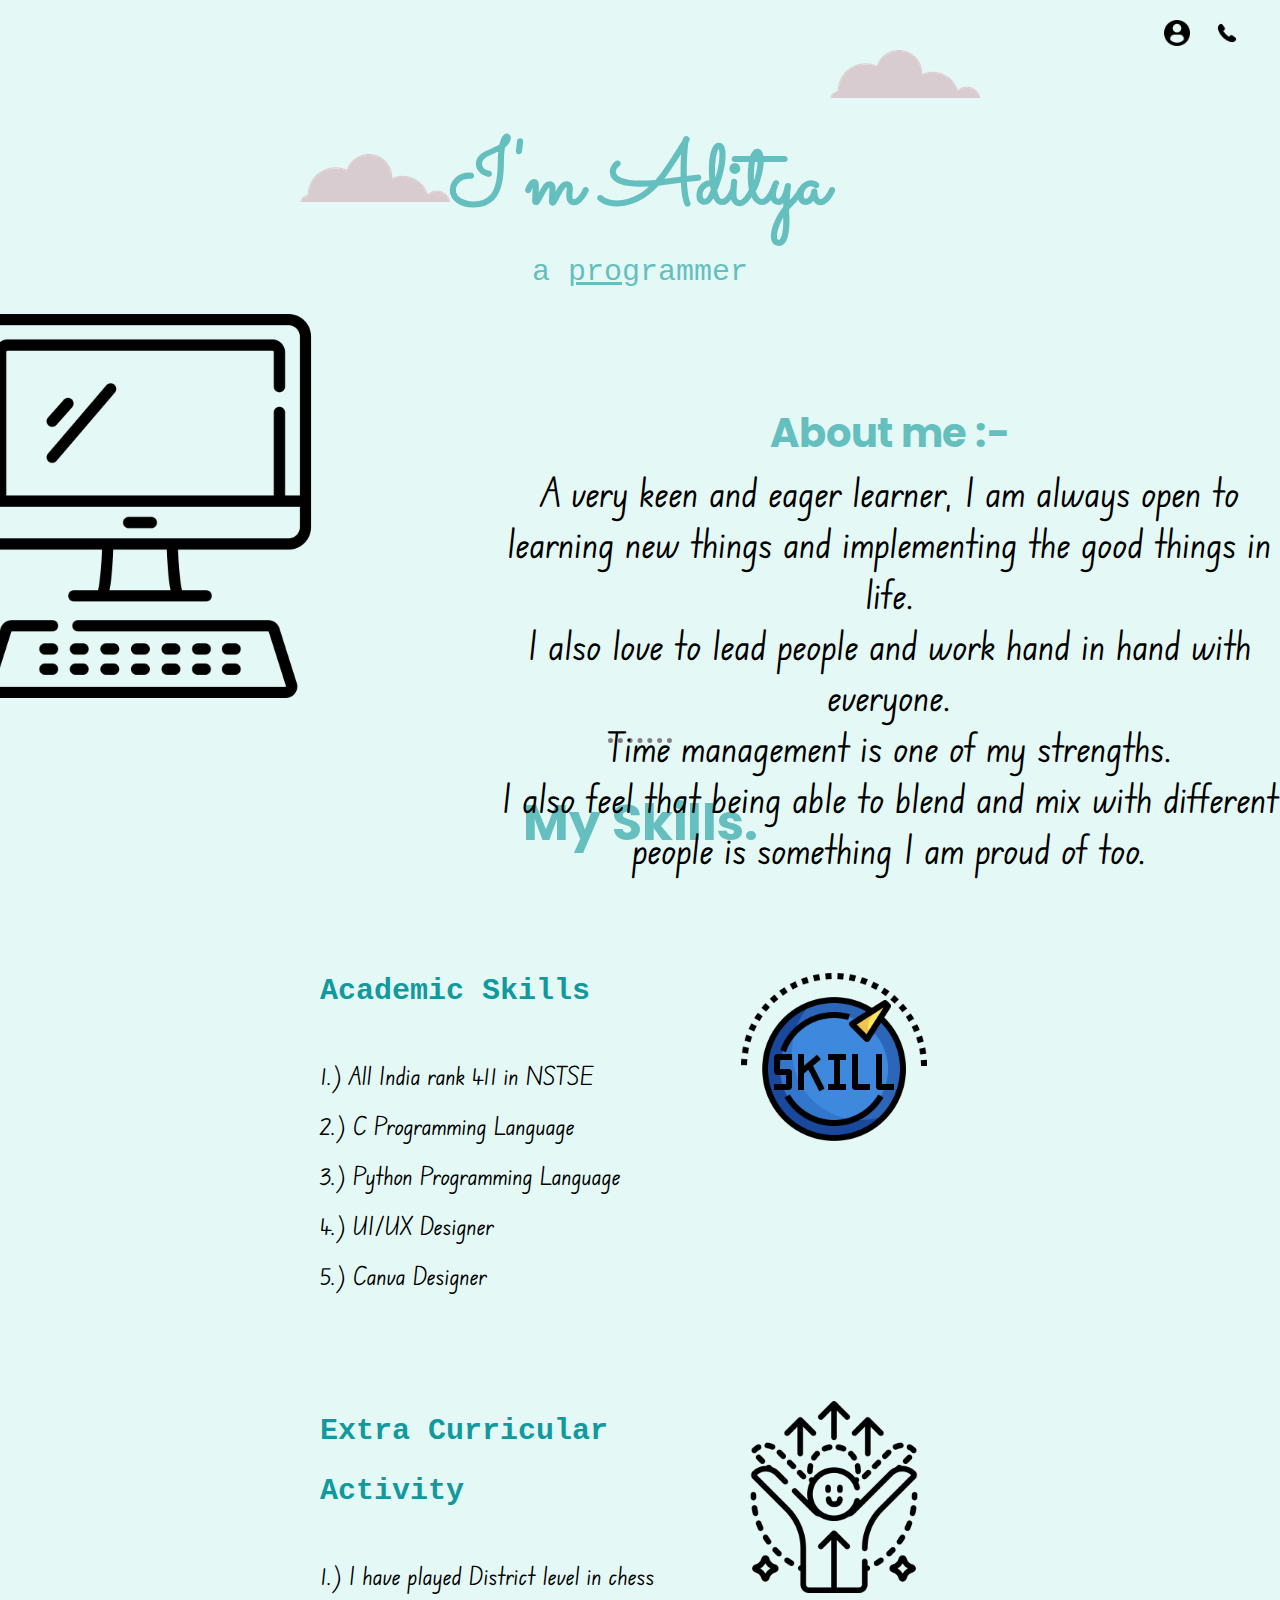
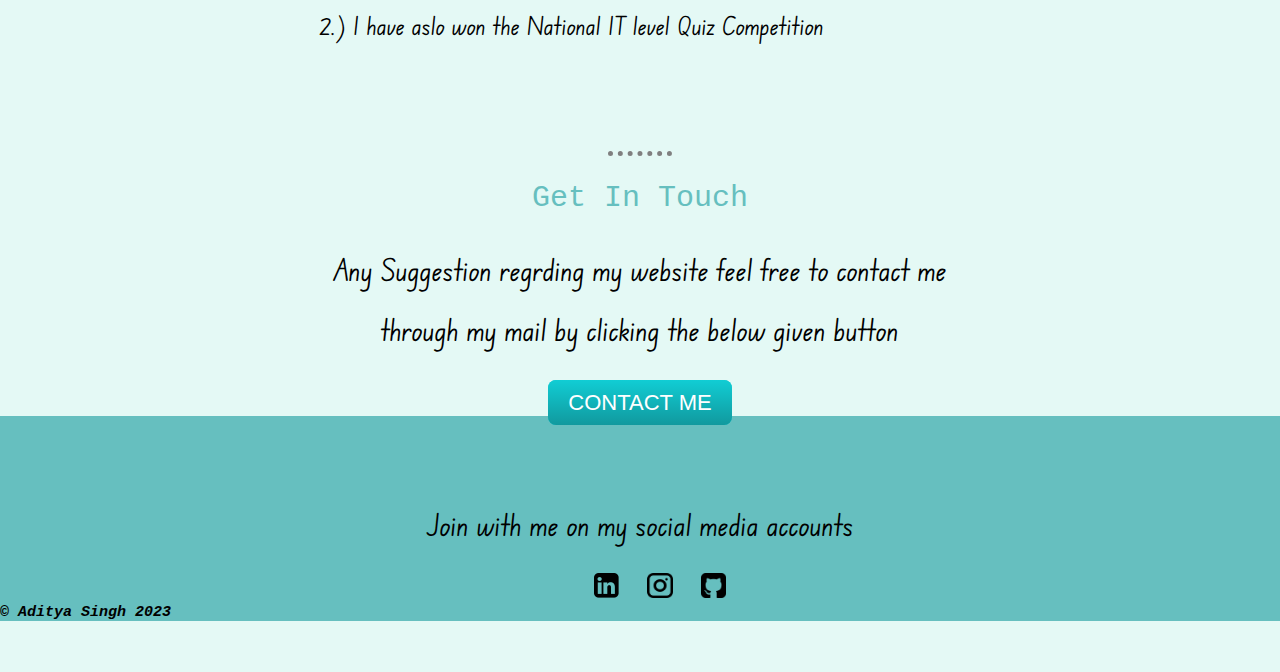
<file: index.html>
<!DOCTYPE html>
<html lang="en">
  <head>
    <meta charset="UTF-8" />
    <meta http-equiv="X-UA-Compatible" content="IE=edge" />
    <meta name="viewport" content="width=device-width, initial-scale=1.0" />
    <title>Aditya Singh</title>
    <link rel="stylesheet" href="css\style.css" />
    <link rel="icon" href="./favicon.ico" />
    <link rel="preconnect" href="https://fonts.googleapis.com" />
    <link rel="preconnect" href="https://fonts.gstatic.com" crossorigin />
    <link
      href="https://fonts.googleapis.com/css2?family=Montserrat&family=Sacramento&display=swap"
      rel="stylesheet"
    />
    <link
      href="https://fonts.googleapis.com/css2?family=Poppins:wght@500&display=swap"
      rel="stylesheet"
    />
    <link
      href="https://fonts.googleapis.com/css2?family=Edu+NSW+ACT+Foundation:wght@500&display=swap"
      rel="stylesheet"
    />
  </head>

  <body>
    <div class="top-container">
      <img src="Images\cloud.png" alt="cloud image" class="upper-cloud" />
      <h1 aria-setsize="20" class="name">I'm Aditya</h1>
      <h2 class="name">a <u>pro</u>grammer</h2>
      <img src="Images/cloud.png" alt="cloud image" class="lower-cloud" />
      <img
        class="computer-img"
        src="Images/computer.png"
        alt="mountain image"
        class="mountain"
      />
      <div>
        <img class="about-logo" src="Images/about.png" />
      </div>
      <div>
        <a href="#bottom">
          <img class="contact-logo" src="Images/contact.png" />
        </a>
      </div>
    </div>

    <div class="middle-container">
      <div class="profile">
        <h2 class="intro">About me :-</h2>
        <p class="about-me">
          A very keen and eager learner, I am always open to learning new things
          and implementing the good things in life.
          <br />
          I also love to lead people and work hand in hand with everyone.
          <br />
          Time management is one of my strengths.
          <br />
          I also feel that being able to blend and mix with different people is
          something I am proud of too.
        </p>
      </div>
      <br />
      <br />
      <hr />

      <div class="skills">
        <h2 class="my-skills">My Skills.</h2>
        <div class="skill-row">
          <img class="skill-logo" src="skill.png" alt="image skill" />
          <h3 class="Academic-heading">Academic Skills</h3>
          <p class="Academic-skills">
            1.) All India rank 411 in NSTSE
            <br />
            2.) C Programming Language
            <br />
            3.) Python Programming Language
            <br />
            4.) UI/UX Designer
            <br />
            5.) Canva Designer
          </p>
        </div>

        <div class="skill-row">
          <img class="extra-skill" src="active.png" alt="chess picture" />
          <h3 class="extra-heading">Extra Curricular Activity</h3>
          <p class="Extra-Curriculam">
            1.) I have played District level in chess
            <br />
            2.) I have aslo won the National IT level Quiz Competition
          </p>
        </div>
      </div>
      <hr />
      <div class="contact-me">
        <h2>Get In Touch</h2>
        <p class="contact-def">
          Any Suggestion regrding my website feel free to contact me
          <br />
          through my mail by clicking the below given button
        </p>
        <a class="btn" href="mailto:adityasinghofficial06@gmail.com"
          >CONTACT ME</a
        >
      </div>
    </div>

    <div id="bottom" class="bottom-container">
      <p class="ending-info">Join with me on my social media accounts</p>
      <a class="footer-link" href="https://www.linkedin.com/feed/"
        ><img class="likedin-logo" src="Images/likedin logo.png"
      /></a>
      <a class="footer-link" href="https://www.instagram.com/_just_adiistuff_/"
        ><img class="insta-logo" src="Images/instagram.png"
      /></a>
      <a class="" href="https://github.com/ADITYA2004S?tab=projects"
        ><img class="github-logo" src="Images/github-sign.png" />
      </a>
      <p class="copyright">
        <em><b>© Aditya Singh 2023</b></em>
      </p>
    </div>

    <div id="google_translate_element"></div>
    <script type="text/javascript">
      function googleTranslateElementInit() {
        new google.translate.TranslateElement(
          {
            pageLanguage: "en",
          },
          "google_translate_element"
        );
      }
    </script>

    <script
      type="text/javascript"
      src="https://translate.google.com/translate_a/element.js?cb=googleTranslateElementInit"
    ></script>
  </body>
</html>
</file>
